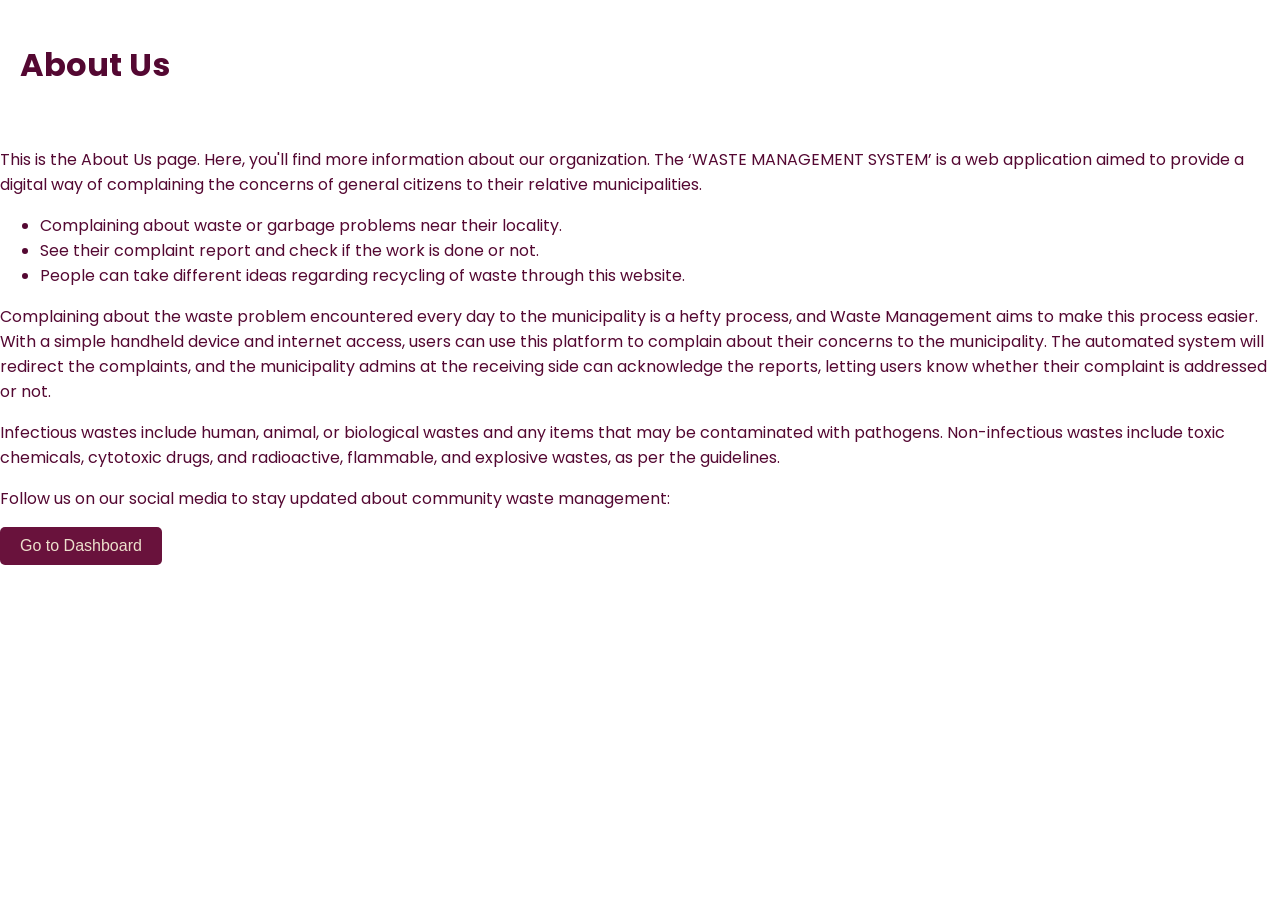
<file: about.html>
<!DOCTYPE html>
<html lang="en">
<head>
    <meta charset="UTF-8">
    <title>About Us</title>
    <link rel="stylesheet" href="style3.css">
</head>
<body>
    <header>
        <h1>About Us</h1>
    
    </header>
    <main>
        <section>
            <p>This is the About Us page. Here, you'll find more information about our organization. The ‘WASTE MANAGEMENT SYSTEM’ is a web application aimed to provide a digital way of complaining the concerns of general citizens to their relative municipalities.</p>
            <ul>
                <li><i class="ri-check-double-line"></i> Complaining about waste or garbage problems near their locality.</li>
                <li><i class="ri-check-double-line"></i> See their complaint report and check if the work is done or not.</li>
                <li><i class="ri-check-double-line"></i> People can take different ideas regarding recycling of waste through this website.</li>
            </ul>
            <p>Complaining about the waste problem encountered every day to the municipality is a hefty process, and Waste Management aims to make this process easier. With a simple handheld device and internet access, users can use this platform to complain about their concerns to the municipality. The automated system will redirect the complaints, and the municipality admins at the receiving side can acknowledge the reports, letting users know whether their complaint is addressed or not.</p>
            <p>Infectious wastes include human, animal, or biological wastes and any items that may be contaminated with pathogens. Non-infectious wastes include toxic chemicals, cytotoxic drugs, and radioactive, flammable, and explosive wastes, as per the guidelines.</p>
            <p>Follow us on our social media to stay updated about community waste management:</p>
           
            <button onclick="window.location.href='index1.html'" class="dashboard-button">Go to Dashboard</button>
        </section>
    </main>
</body>
</html>
</file>
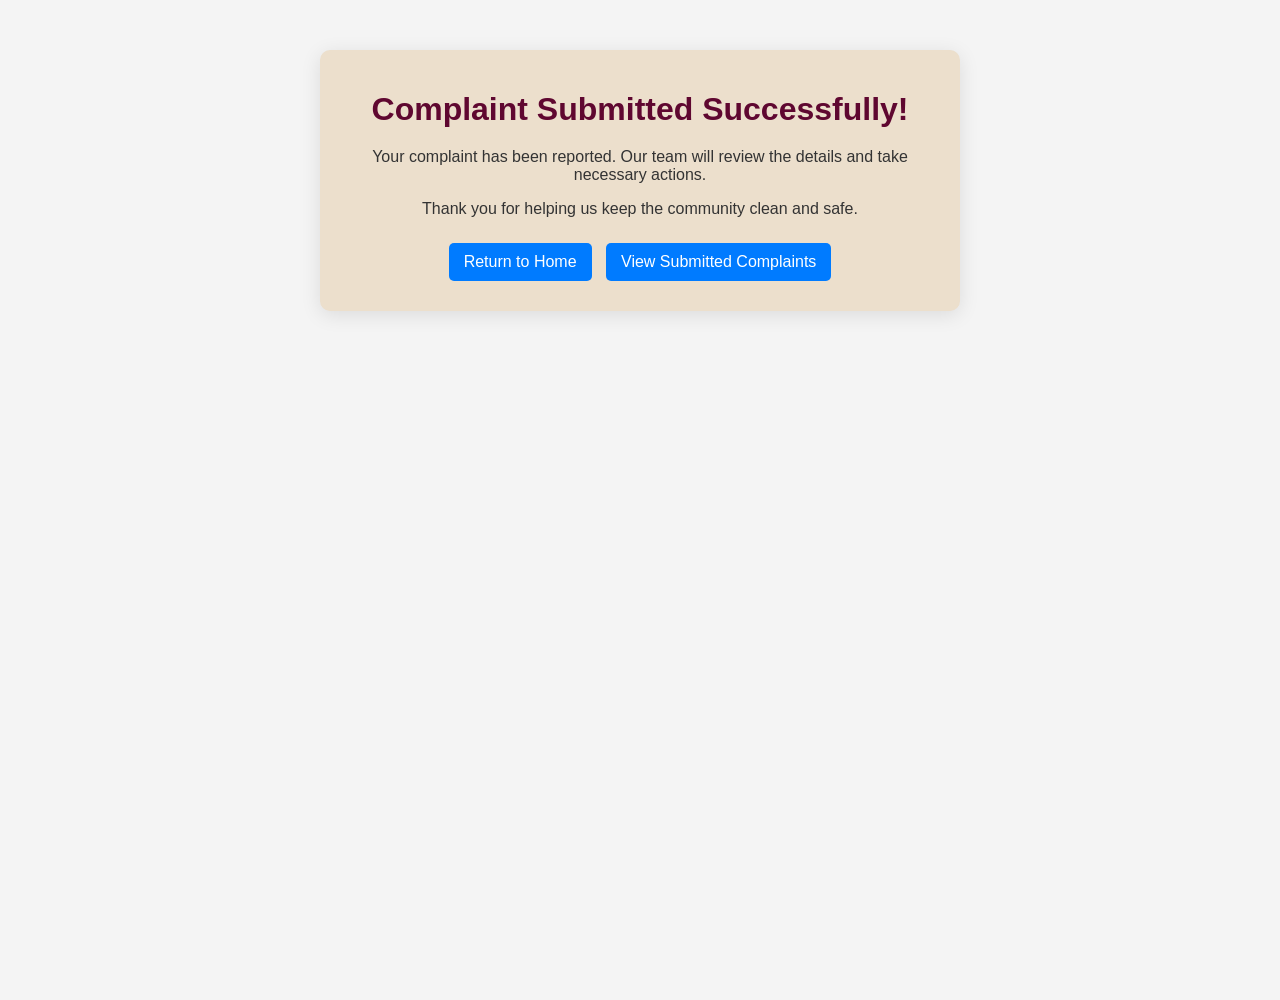
<file: complainedsuccessfully.html>
<!DOCTYPE html>
<html lang="en">
<head>
    <meta charset="UTF-8">
    <meta name="viewport" content="width=device-width, initial-scale=1.0">
    <title>Complaint Submitted</title>
    <link rel="stylesheet" href="style3.css">
    <style>
        body {
            font-family: Arial, sans-serif;
            background-color: #f4f4f4;
            text-align: center;
            padding: 50px;
            margin: 0; /* Reset default margin */
        }

        .outer-container {
            background-color: #ECDFCC; /* Background for the outer container */
            border-radius: 10px;
            box-shadow: 0 4px 20px rgba(0, 0, 0, 0.1); /* Soft shadow */
            max-width: 600px; /* Limit width */
            margin: auto; /* Center the container */
            padding: 20px; /* Inner padding */
        }

        h1 {
            color: #5f0730;
            margin-bottom: 20px; /* Space below the heading */
        }

        p {
            font-size: 16px; /* Adjusted font size */
            color: #333;
            margin-bottom: 15px; /* Space between paragraphs */
        }

        a {
            display: inline-block;
            margin: 10px 5px; /* Reduced margin for links */
            padding: 10px 15px;
            background-color: #007bff;
            color: white;
            text-decoration: none;
            border-radius: 5px;
            transition: background-color 0.3s; /* Smooth hover transition */
        }

        a:hover {
            background-color: #0056b3;
        }
    </style>
</head>
<body>

    <div class="outer-container">
        <h1>Complaint Submitted Successfully!</h1>
        <p>Your complaint has been reported. Our team will review the details and take necessary actions.</p>
        <p>Thank you for helping us keep the community clean and safe.</p>
        
        <a href="index1.html">Return to Home</a>
        <a href="trackcomplaints.html">View Submitted Complaints</a>
    </div>

</body>
</html>
</file>
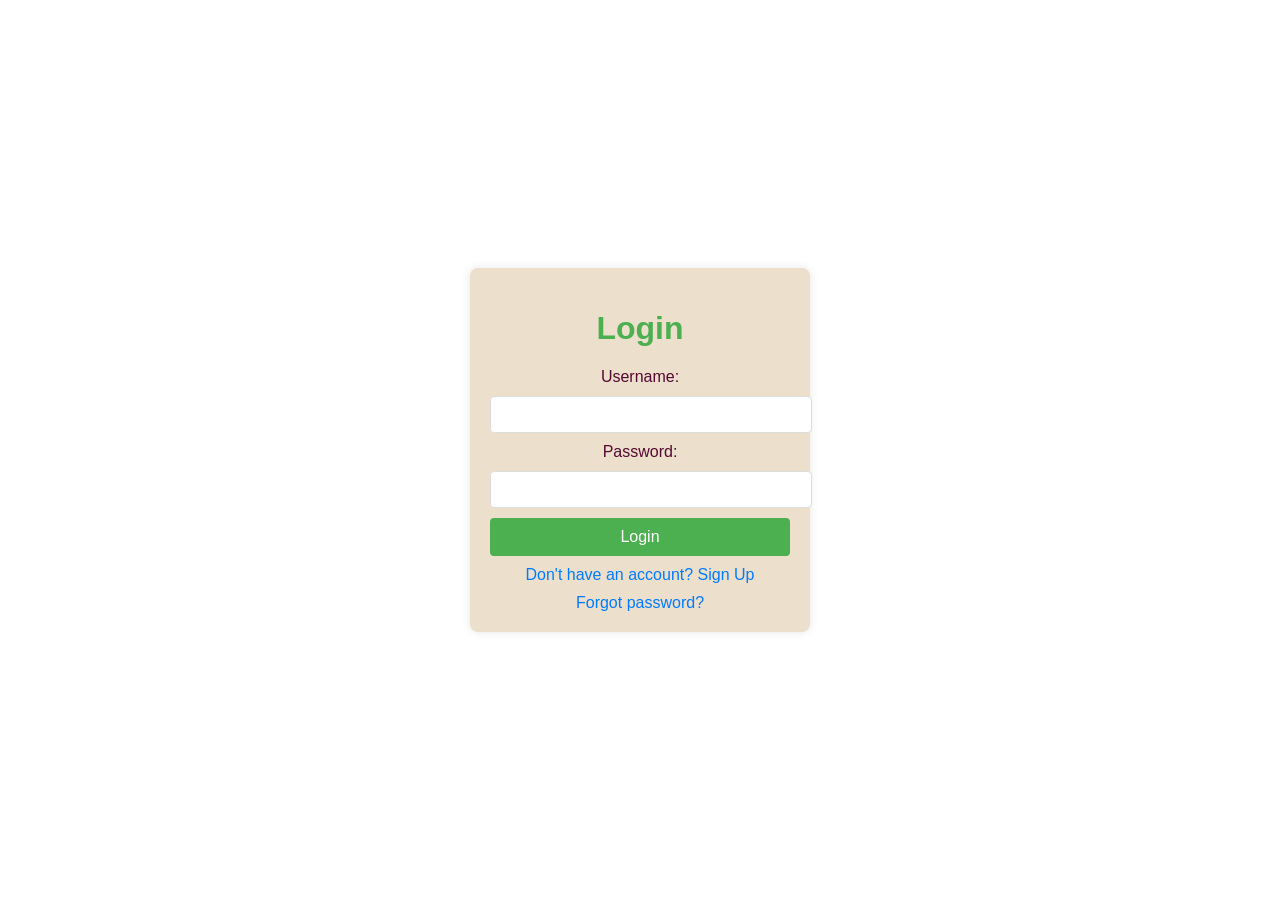
<file: login.html>
<!DOCTYPE html>
<html lang="en">
<head>
    <meta charset="UTF-8">
    <meta name="viewport" content="width=device-width, initial-scale=1.0">
    <title>Login - Waste Management System</title>
   
    <link rel="stylesheet" href="style3.css"> <!-- Link to your CSS file -->
    <style>
        body {
            font-family: Arial, sans-serif;
            background: url('https://example.com/background-image.jpg') no-repeat center center fixed;
            background-size: cover;
            margin: 0;
            padding: 0;
            height: 100vh;
            display: flex;
            justify-content: center;
            align-items: center;
        }
        .login-container {
            background:  #ECDFCC; /* Slightly transparent white background */
            padding: 20px;
            border-radius: 8px;
            box-shadow: 0 0 10px rgba(0, 0, 0, 0.1);
            width: 300px;
            text-align: center;
        }
        h1 {
            color: #4CAF50;
        }
        input[type="text"],
        input[type="password"] {
            width: 100%;
            padding: 10px;
            margin: 10px 0;
            border: 1px solid #ddd;
            border-radius: 4px;
        }
        button {
            width: 100%;
            padding: 10px;
            background-color: #4CAF50;
            border: none;
            border-radius: 4px;
            color: white;
            font-size: 16px;
            cursor: pointer;
        }
        button:hover {
            background-color: #45a049;
        }
        a {
            display: block;
            margin-top: 10px;
            color: #007bff;
            text-decoration: none;
        }
        a:hover {
            text-decoration: underline;
        }
    </style>
</head>
<body>
    <div class="login-container">
        <h1>Login</h1>
        <form id="login-form">
            <label for="username">Username:</label>
            <input type="text" id="username" name="username" required>

            <label for="password">Password:</label>
            <input type="password" id="password" name="password" required>

            <button type="submit">Login</button>
        </form>
        <a href="signup.html">Don't have an account? Sign Up</a>
        <a href="changepassword.html">Forgot password?</a>
    </div>

    <script>
        document.getElementById('login-form').addEventListener('submit', function(event) {
            event.preventDefault(); // Prevent the default form submission

            // Get form values
            const username = document.getElementById('username').value;
            const password = document.getElementById('password').value;

            // Simple login validation (can be expanded as needed)
            if (username && password) {
                // Redirect to dashboard if login is successful
                window.location.href = 'index1.html'; // Redirect to dashboard page
            } else {
                alert('Please enter both username and password.');
            }
        });
    </script>
</body>
</html>
</file>
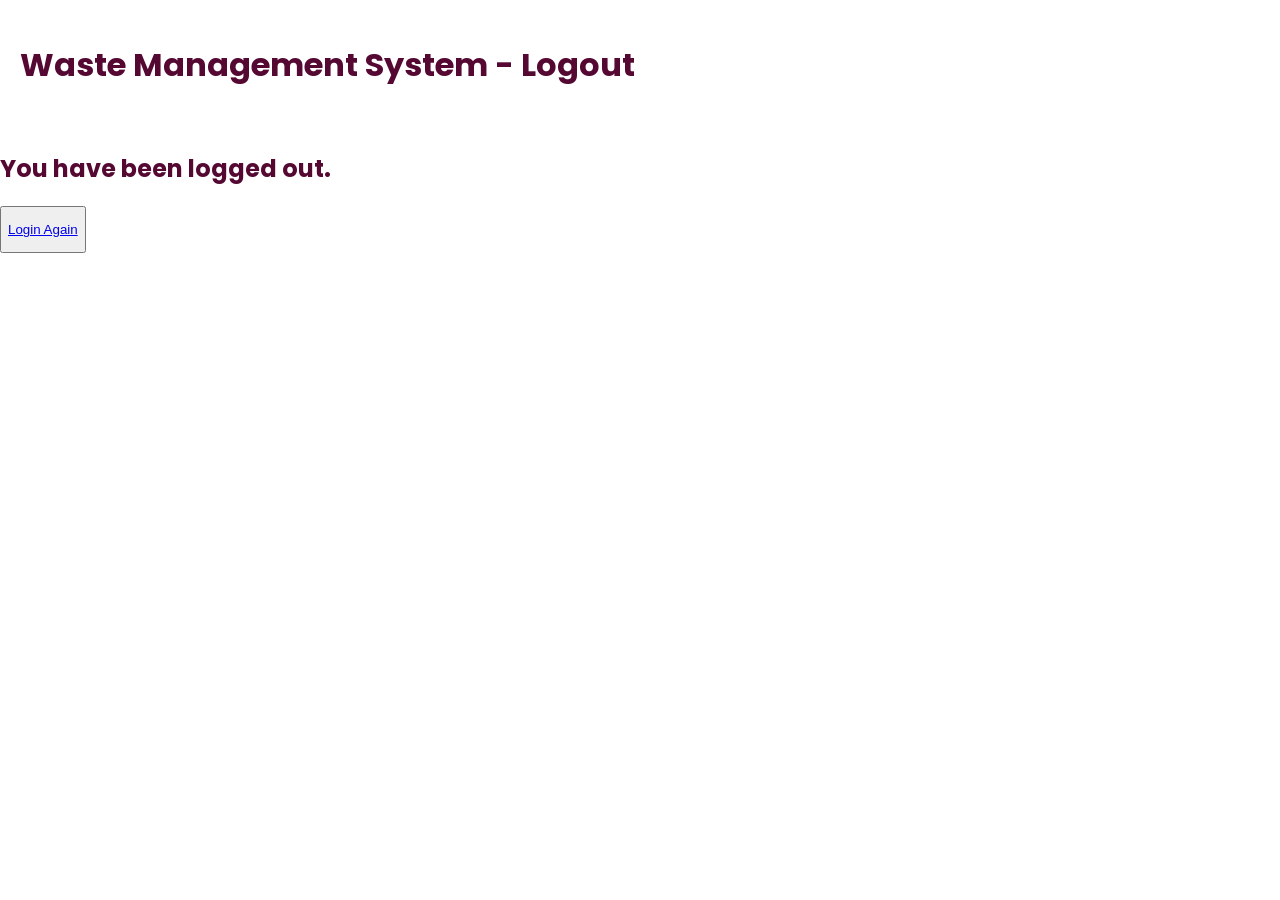
<file: logout.html>
<!DOCTYPE html>
<html lang="en">
<head>
    <meta charset="UTF-8">
    <title>Logout</title>
    
    <link rel="stylesheet" href="style3.css"> <!-- Link to your CSS file -->
</head>
<body>
    <header>
        <h1>Waste Management System - Logout</h1>
    </header>
    <section>
        <h2>You have been logged out.</h2>
        <button><p><a href="login.html">Login Again</a></p></button>
    </section>
</body>
</html>
</file>
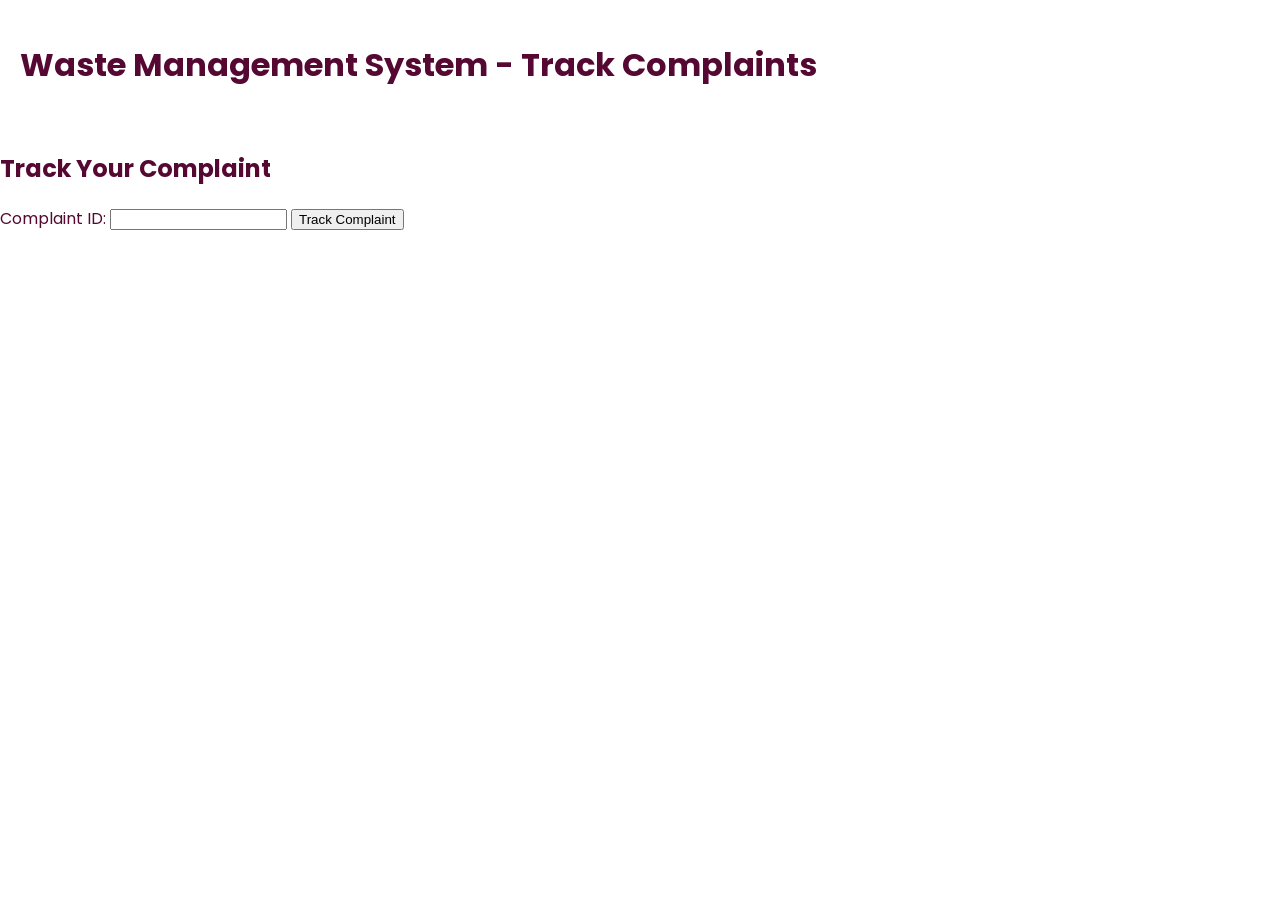
<file: trackcomplaint.html>
<!DOCTYPE html>
<html lang="en">
<head>
    <meta charset="UTF-8">
    <title>Track Complaints</title>
    <link rel="stylesheet" href="style3.css">
</head>
<body>
    <header>
        <h1>Waste Management System - Track Complaints</h1>
    </header>
    <section>
        <h2>Track Your Complaint</h2>
        <form id="track-complaint-form" action="TrackComplaint" method="post">
            <label for="complaint-id">Complaint ID:</label>
            <input type="text" id="complaint-id" name="complaint_id" required>
            <input type="submit" value="Track Complaint">
        </form>
        <div id="complaint-status">
            <p id="status-message"></p>
        </div>
    </section>
</body>
</html>
</file>
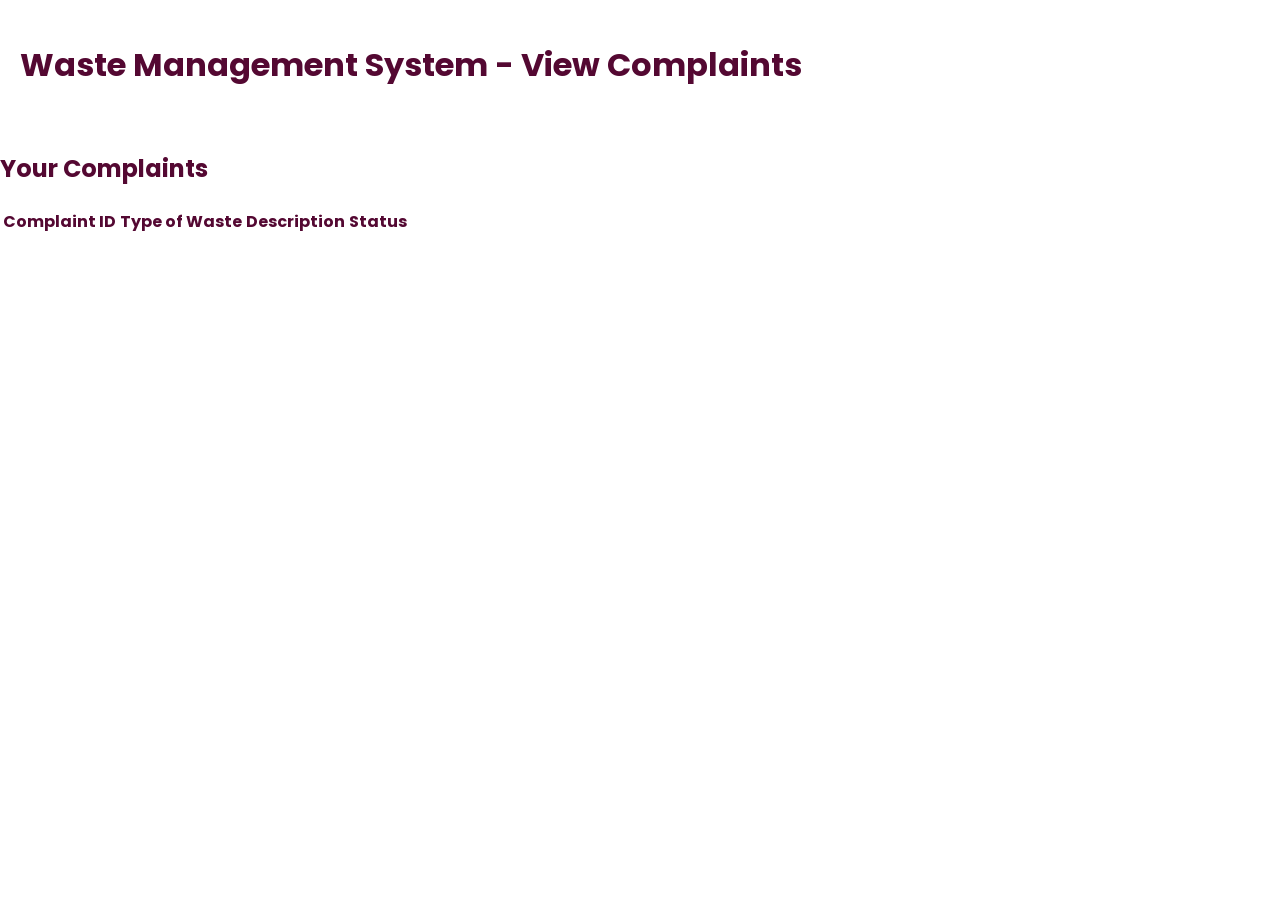
<file: viewcomplaints.html>
<!DOCTYPE html>
<html lang="en">
<head>
    <meta charset="UTF-8">
    <title>View Complaints</title>
    <link rel="stylesheet" href="style3.css"> <!-- Link to your CSS file -->
</head>
<body>
    <header>
        <h1>Waste Management System - View Complaints</h1>
    </header>
    <section>
        <h2>Your Complaints</h2>
        <table>
            <thead>
                <tr>
                    <th>Complaint ID</th>
                    <th>Type of Waste</th>
                    <th>Description</th>
                    <th>Status</th>
                </tr>
            </thead>
            <tbody>
                <!-- Rows of complaints will be inserted here dynamically -->
            </tbody>
        </table>
    </section>
</body>
</html>
</file>
<file: style3.css>
@import url('https://fonts.googleapis.com/css?family=Poppins:400,500,600,700&display=swap');

html, body {
    /* Remove the solid background color */
    margin: 0; /* Remove default margins */
    height: 100%; /* Full height for body */
    font-family: 'Poppins', sans-serif;
    color: #540832; /* Default text color */
    
    /* Background image settings */
    background-image: url('https://daryo.uz/static/2024/08/26/IMG_9736-gt6Ruwmt.png'); /* Background image */
    background-size: cover; /* Cover the entire screen */
    background-position: center; /* Center the image */
    background-repeat: no-repeat; /* Don't repeat the image */
}

::selection {
    color: #d08686;
    background: #d57b58;
}

.container {
    position: absolute;
    top: 50%;
    left: 50%;
    transform: translate(-50%, -50%);
}

.container .form {
    background: #ECDFCC; /* Slightly transparent background for better readability */
    padding: 30px 35px;
    border-radius: 5px;
    box-shadow: 0 4px 8px rgba(0, 0, 0, 0.2), 0 6px 20px rgba(0, 0, 0, 0.19);
}

.container .form form .form-control {
    height: 40px;
    font-size: 15px;
}

.container .form form .forget-pass {
    margin: -15px 0 15px 0;
}

.container .form form .forget-pass a {
    font-size: 15px;
}

.container .form form .button {
    background: #b0b0bd;
    color: #540a4d;
    font-size: 17px;
    font-weight: 500;
    transition: all 0.3s ease;
}

.container .form form .button:hover {
    background: #9494a2;
}

.container .form form .link {
    padding: 5px 0;
}

.container .form form .link a {
    color: #6a6a87;
}

.container .login-form form p {
    font-size: 14px;
}

.container .row .alert {
    font-size: 14px;
}

.dashboard-button {
    background-color: #69123c; /* Green */
    color: #ECDFCC;
    padding: 10px 20px;
    border: none;
    border-radius: 5px;
    cursor: pointer;
    font-size: 16px;
    transition: background-color 0.3s ease; /* Smooth transition */
}

.dashboard-button:hover {
    background-color: #7845a0; /* Darker green on hover */
}

header {
    background-color:none;/* Semi-transparent background for header */
    padding: 20px;
}

nav ul {
    list-style-type: none;
    padding: 0;
}

nav ul li {
    display: inline;
    margin-right: 15px;
}
</file>
